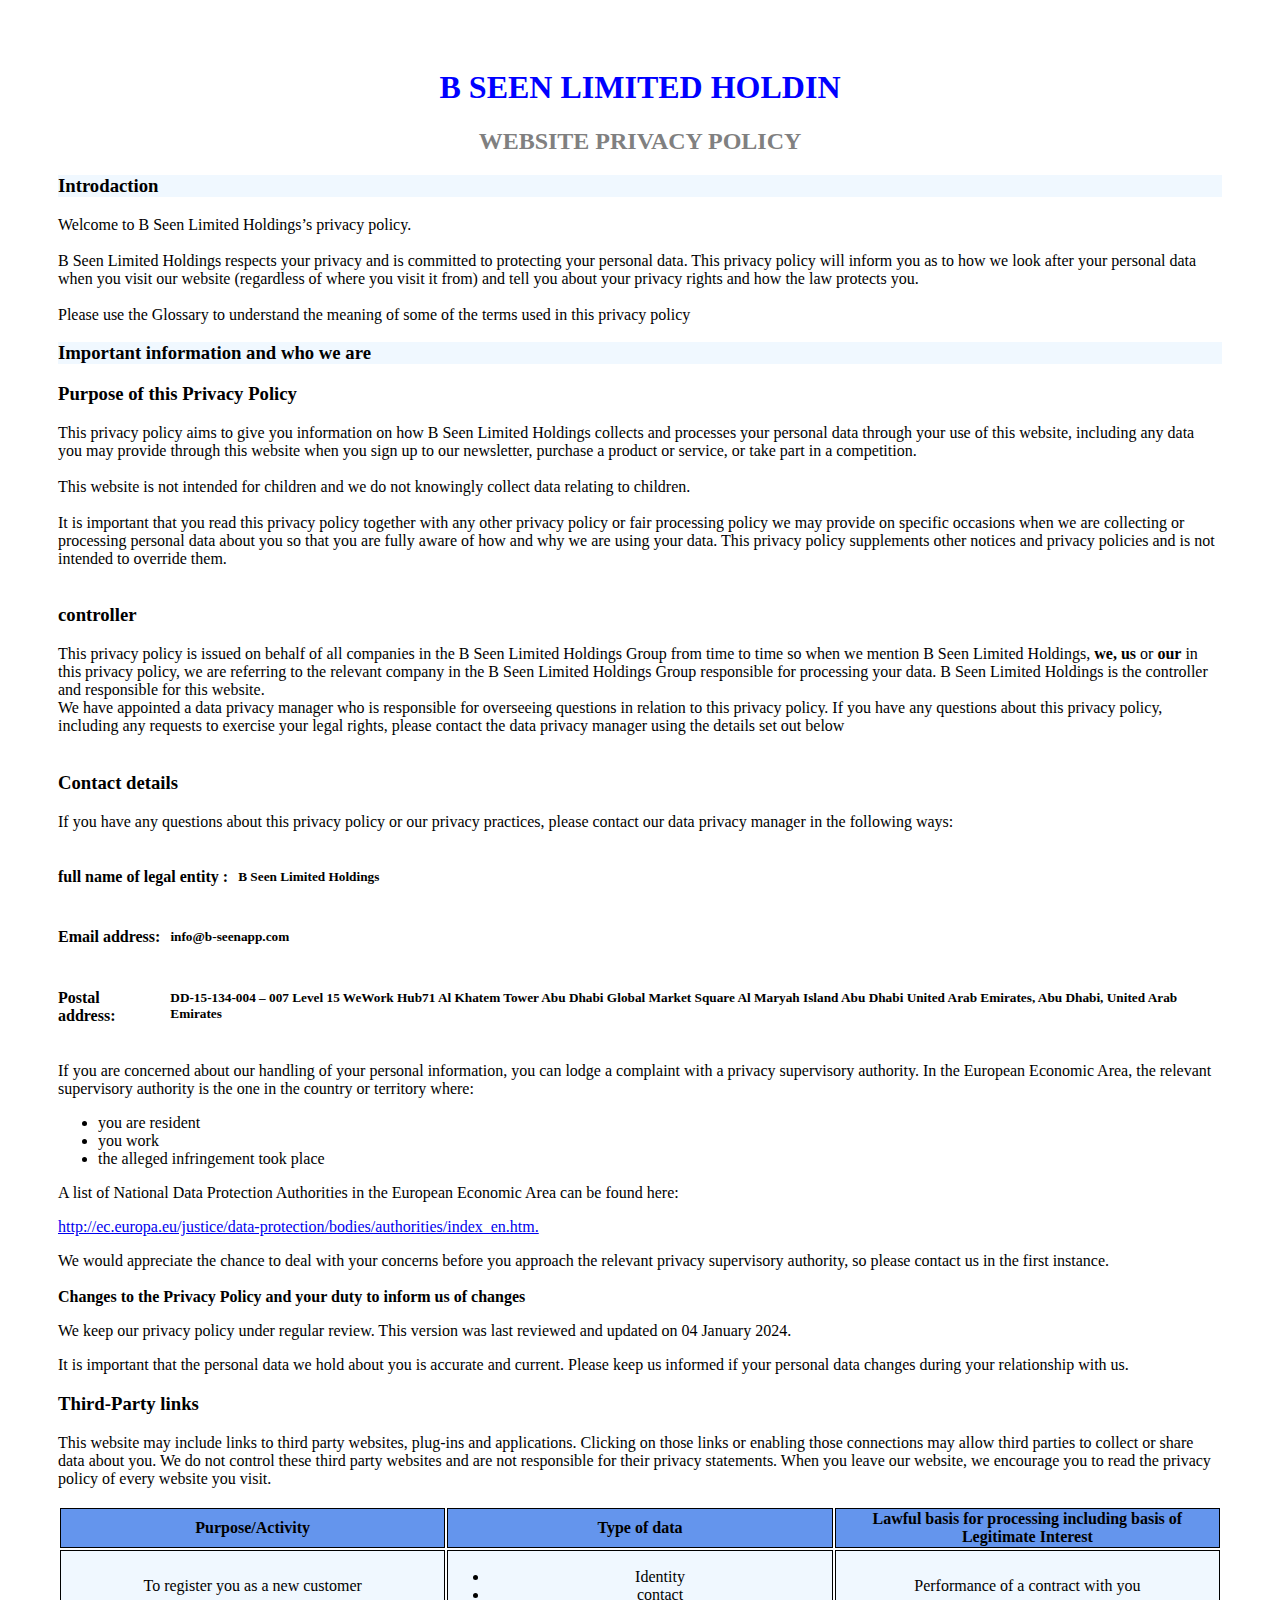
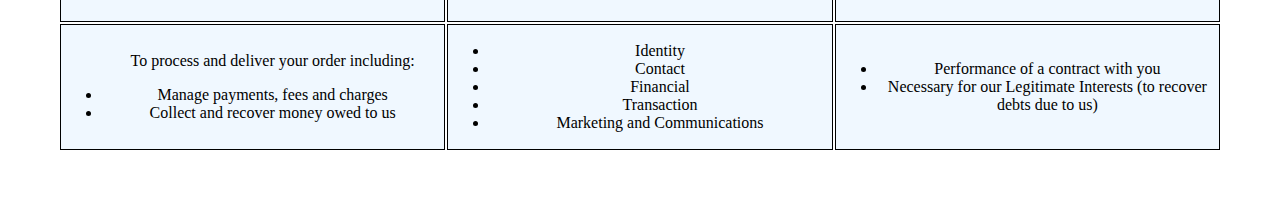
<file: index.html>
<!DOCTYPE html>
<html>
    <head>
        <meta name="viewport" content="width=device-width, initial-scale=1.0"> 
        <link rel="stylesheet" href="index.css"> 
    </head>
<body>
<div class=" container">
<h1 class="header1">B SEEN LIMITED HOLDIN </h1>
<h2 class="header2"> WEBSITE PRIVACY POLICY </h2>
<h3 class="header3"> Introdaction</h3>
<p class="paragraph"> Welcome to B Seen Limited Holdings’s privacy policy.<br><br>
    B Seen Limited Holdings respects your privacy and is committed to protecting your personal data.
    This privacy policy will inform you as to how we look after your personal data when you visit our
    website (regardless of where you visit it from) and tell you about your privacy rights and how the
    law protects you.<br><br> 
    Please use the Glossary to understand the meaning of some of the terms used in this privacy
    policy </p>
    <h3 class="header3">  Important information and who we are  </h3>
    <h3><strong> Purpose of this Privacy Policy </strong></h3>
        <p> This privacy policy aims to give you information on how B Seen Limited Holdings collects and
        processes your personal data through your use of this website, including any data you may provide
        through this website when you sign up to our newsletter, purchase a product or service, or take
        part in a competition.<br><br>
        This website is not intended for children and we do not knowingly collect data relating to children.<br><br> 
        It  is  important  that  you  read  this  privacy  policy  together  with  any  other  privacy  policy  or  fair
        processing   policy   we   may   provide   on   specific   occasions   when   we   are   collecting   or   processing
        personal data about you so that you are fully aware of how and why we are using your data. This
        privacy policy supplements other notices and privacy policies and is not intended to override them.<br> <br>
        <h3><strong> controller </strong></h3>  
        This privacy policy is issued on behalf of all companies in the B Seen Limited Holdings Group from
        time to time so when we mention B Seen Limited Holdings,<strong> we, us </strong> or <strong> our</strong> in this privacy policy, we
        are   referring   to   the   relevant   company   in   the   B   Seen   Limited   Holdings   Group   responsible   for
        processing your data. B Seen Limited Holdings is the controller and responsible for this website.<br>
        We have appointed a data privacy manager who is responsible for overseeing questions in relation
        to this privacy policy. If you have any questions about this privacy policy, including any requests to
        exercise your legal rights, please contact the data privacy manager using the details set out below <br><br>
       <h3><strong> Contact details </strong></h3>
        If you have any questions about this privacy policy or our privacy practices, please contact our
        data privacy manager in the following ways:
     </p> 
<div class=" gap">
    <h4><strong> full name of legal entity :</strong></h4>
   <h5> B Seen Limited Holdings </h5>
</div>

<div class=" gap"> 
<h4><strong> Email address: </strong></h4>
<h5> info@b-seenapp.com </h5>
</div>

<div class=" gap" >
    <h4><strong> Postal address: </strong></h4>
    <h5>DD-15-134-004 – 007 Level 15 WeWork Hub71 Al Khatem Tower Abu
        Dhabi Global Market Square Al Maryah Island Abu Dhabi United Arab
        Emirates, Abu Dhabi, United Arab Emirates </h5>
</div>

<p> If you are concerned about our handling of your personal information, you can lodge a complaint
with a privacy supervisory authority. In the European Economic Area, the relevant supervisory
authority is the one in the country or territory where:</p>
<ul> 
    <li> you are resident </li>
    <li> you work </li> 
    <li> the alleged infringement took place </li>
</ul>
<p>A list of National Data Protection Authorities in the European Economic Area can be found here:</p>
  <a href="http://ec.europa.eu/justice/data-protection/bodies/authorities/index_en.htm."> http://ec.europa.eu/justice/data-protection/bodies/authorities/index_en.htm. </a>
   <p> We would appreciate the chance to deal with your concerns before you approach the relevant
    privacy supervisory authority, so please contact us in the first instance.<br><br> 
   <strong>  Changes to the Privacy Policy and your duty to inform us of changes </strong></p>
   <p> We keep our privacy policy under regular review. This version was last reviewed and updated on
   04 January 2024.</p> 
   It is important that the personal data we hold about you is accurate and current. Please keep us
   informed if your personal data changes during your relationship with us.
  <h3> Third-Party links </h3>
   This website may include links to third party websites, plug-ins and applications. Clicking on those
   links or enabling those connections may allow third parties to collect or share data about you. We
   do not control these third party websites and are not responsible for their privacy statements.
   When you leave our website, we encourage you to read the privacy policy of every website you
   visit. <br><br> 

   <table class=" table">
    <tr> 
        <th style="background-color: cornflowerblue;"> Purpose/Activity </th>
        <th style="background-color: cornflowerblue;" > Type of data </th> 
        <th style="background-color: cornflowerblue;" > Lawful basis for processing including basis of Legitimate Interest </th>
    </tr>

    <tr>
        <td> To register you as a new customer </td>
        <td>
            <ul>
                <li> Identity </li>
                <li> contact </li>
            </ul>
        </td>

        <td> Performance of a contract with you </td>
    </tr> 
    <td> 
        <ul> <P> To process and deliver your order including:</P>
<li> Manage payments, fees and charges</li>
<li>Collect and recover money owed to us </li>
        </ul>
    </td>

    <td>
        <ul>
            <li>Identity </li>
            <li> Contact </li>
            <li> Financial</li>
            <li> Transaction </li>
            <li> Marketing and Communications </li>
        </ul>
    </td>
    <td>
    <ul>
        <li> Performance of a contract with you </li>
        <li> Necessary for our Legitimate Interests (to recover debts due to us) </li>
    </ul> 
    </td>
   </table>


</div>

</body>
</html>
</file>
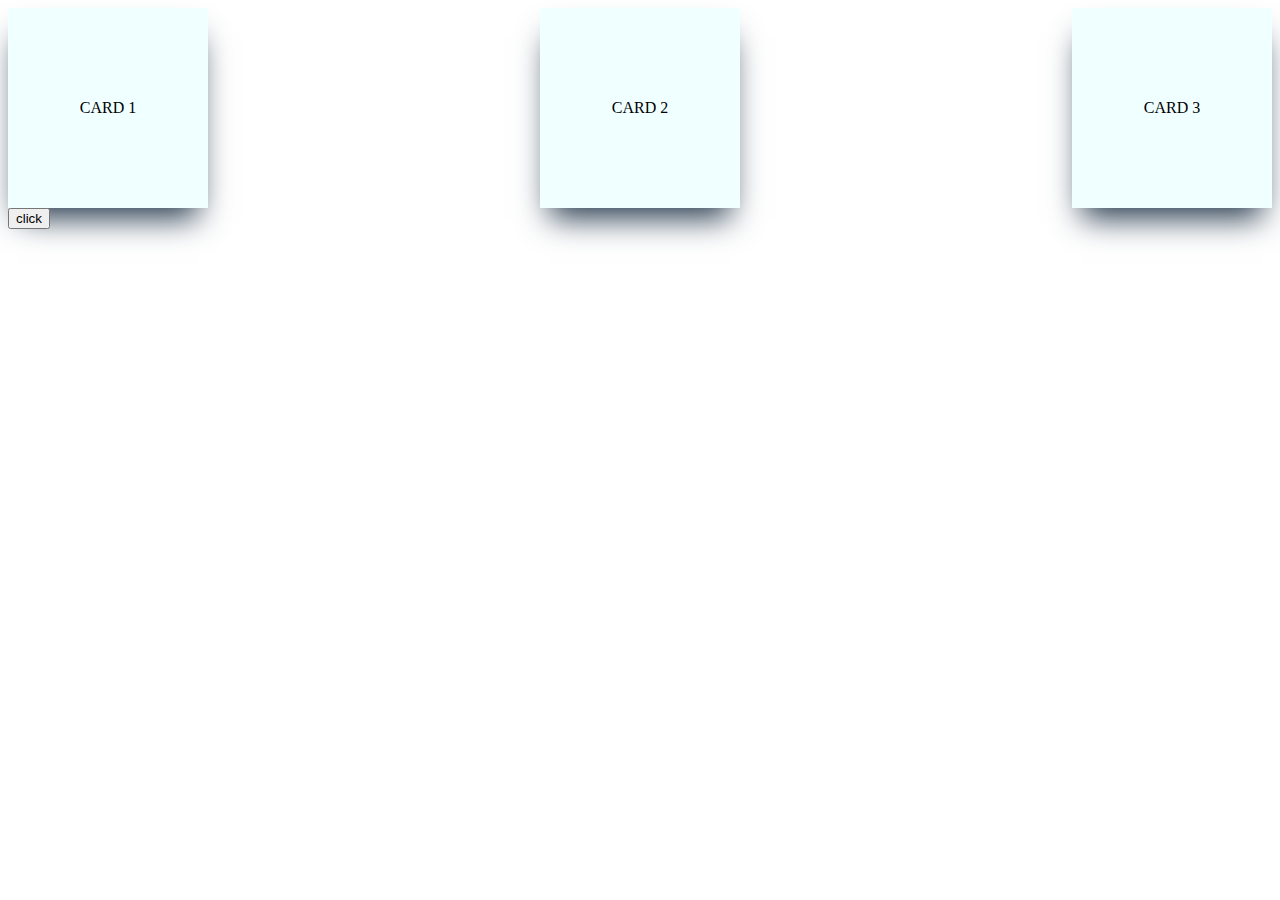
<file: index2.html>
<!DOCTYPE html>
<html>

<head>
    <meta name="viewport" content="width=device-width, initial-scale=1.0">
    <link rel="stylesheet" href="index.css">
    <script> 
    function myFunction() {
       console.log("extend in function");
    }
    </script>
</head>

<body>
    <div class=" main">
        <div class=" card"> CARD 1</div>
        <div class=" card"> CARD 2</div>
        <div class=" card"> CARD 3</div>
    </div>
<button onclick="myFunction()"> click </button>
</body>

</html>
</file>
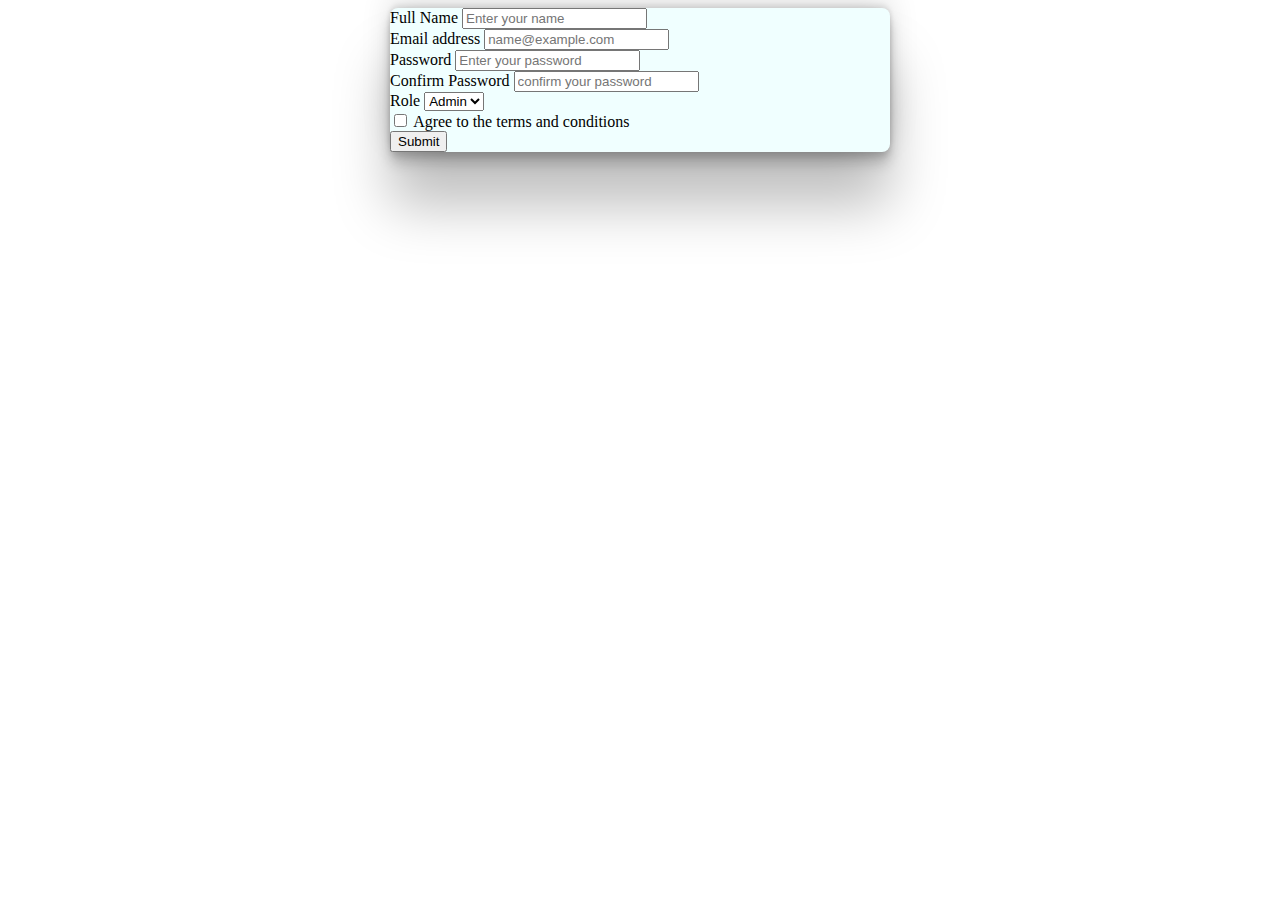
<file: index3.html>
<!DOCTYPE html>
<html>

<head>
    <meta name="viewport" content="width=device-width, initial-scale=1.0">
   <link href="https://cdn.jsdelivr.net/npm/bootstrap@5.0.2/dist/css/bootstrap.min.css" rel="stylesheet" integrity="sha384-EVSTQN3/azprG1Anm3QDgpJLIm9Nao0Yz1ztcQTwFspd3yD65VohhpuuCOmLASjC" crossorigin="anonymous">
   <script src="https://cdn.jsdelivr.net/npm/bootstrap@5.0.2/dist/js/bootstrap.bundle.min.js" integrity="sha384-MrcW6ZMFYlzcLA8Nl+NtUVF0sA7MsXsP1UyJoMp4YLEuNSfAP+JcXn/tWtIaxVXM" crossorigin="anonymous"></script>
</head>
<body>
    <div class="container pt-5 pb-5 "> 
        <div style="display: flex; justify-content: center; align-items: center; align-content: center;">
         <div style="width: 500px; border-radius: 8px; background-color: azure; box-shadow: rgba(0, 0, 0, 0.25) 0px 54px 55px, rgba(0, 0, 0, 0.12) 0px -12px 30px, rgba(0, 0, 0, 0.12) 0px 4px 6px, rgba(0, 0, 0, 0.17) 0px 12px 13px, rgba(0, 0, 0, 0.09) 0px -3px 5px; ">
        <form class="m-5"> 
            <div class="mb-3">
                <label for="exampleInputEmail1" class="form-label">Full Name </label>
                <input type="text" class="form-control" id="exampleInputName" placeholder="Enter your name">
              </div>

            <div class="mb-3">
              <label for="exampleInputEmail1" class="form-label">Email address</label>
              <input type="email" class="form-control" id="exampleInputEmail1" placeholder="name@example.com">
            </div>

            <div class="mb-3">
              <label for="exampleInputPassword1" class="form-label">Password</label>
              <input type="password" class="form-control" id="exampleInputPassword1" placeholder="Enter your password">
            </div>

            <div class="mb-3">
                <label for="exampleInputPassword1" class="form-label">Confirm Password</label>
                <input type="password" class="form-control" id="exampleInputPassword1" placeholder="confirm your password">
              </div> 

              <label for="exampleInputEmail1" class="form-label">Role </label>
              <select class="form-select" aria-label="Default select example">
                <option value="1">Admin </option>
                <option value="2"> User </option>
              </select>
            
            <div class="mb-3 form-check">
              <input type="checkbox" class="form-check-input" id="exampleCheck1">
              <label class="form-check-label" for="exampleCheck1">Agree to the terms and conditions </label>
            </div>

            <button type="submit" class="btn btn-primary">Submit</button>
          </form>
       
        </div>
      </div> 
    </div>



</body>

</html>
</file>
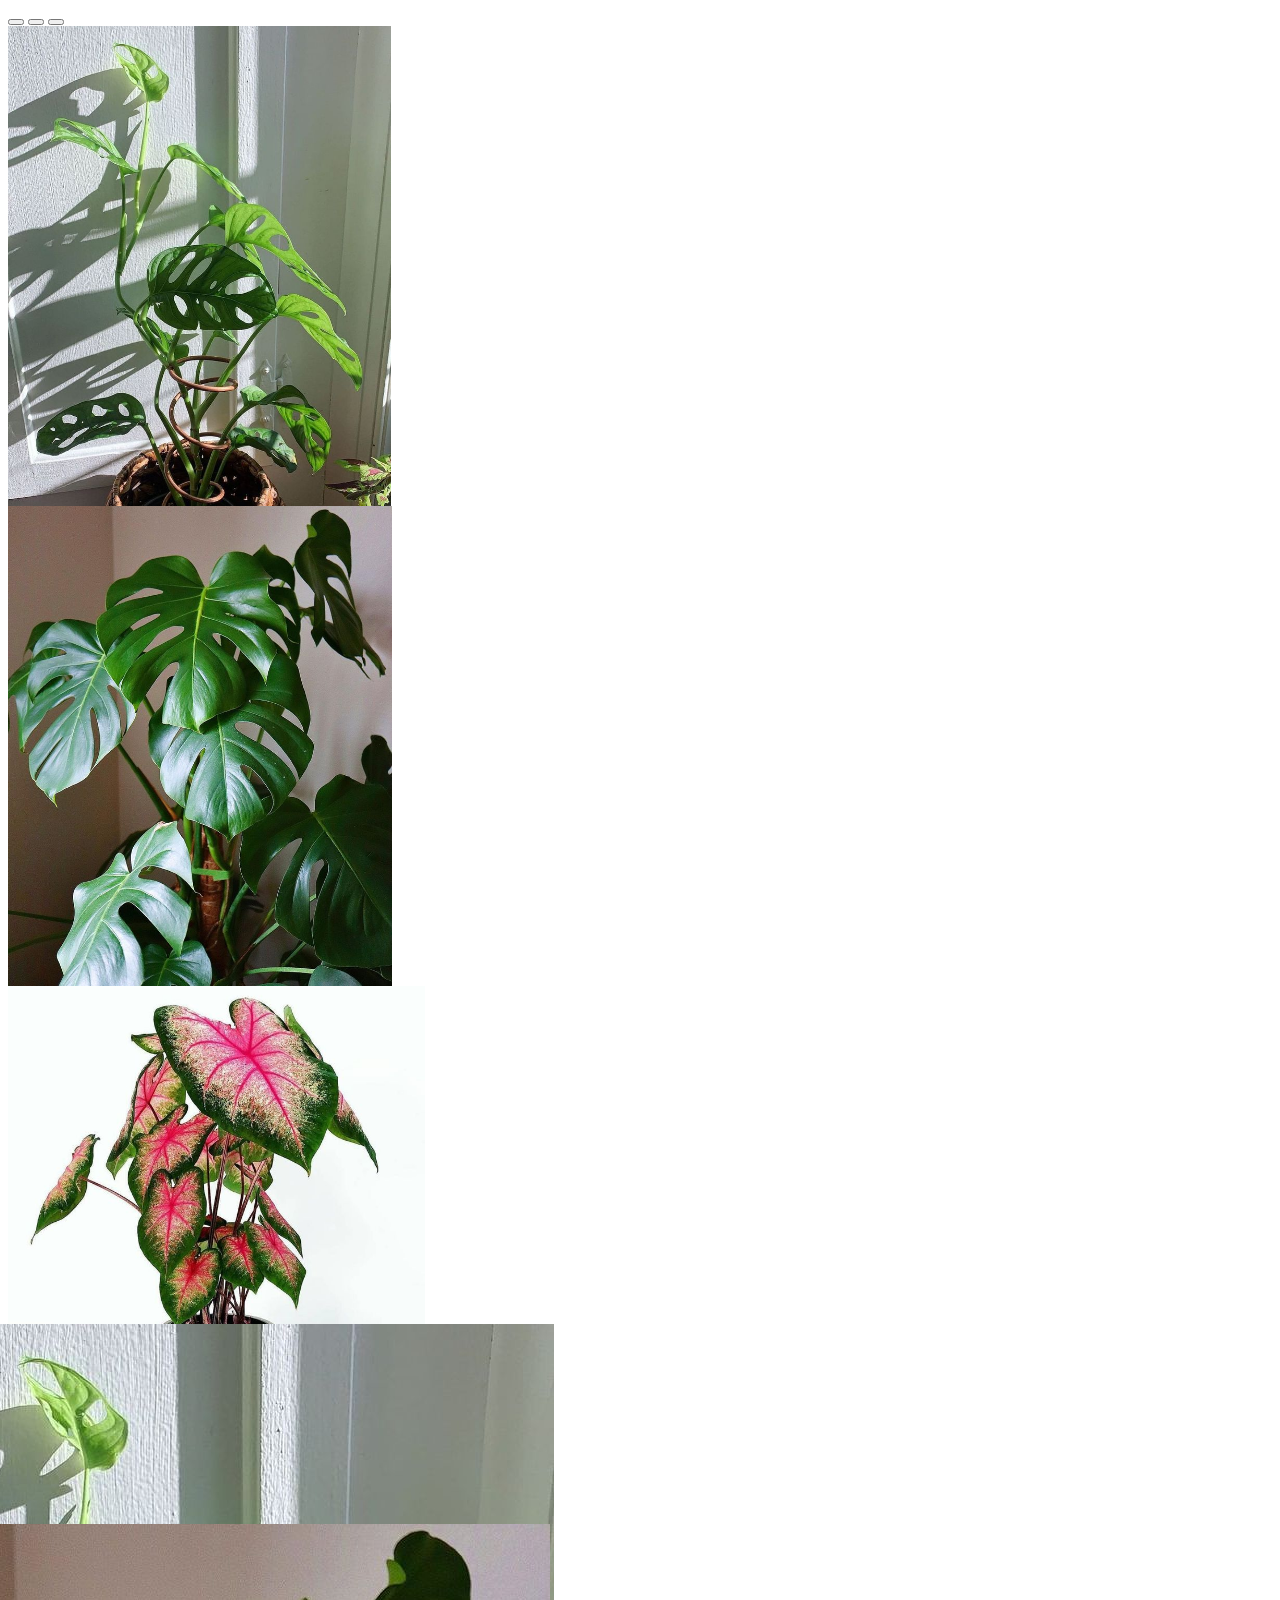
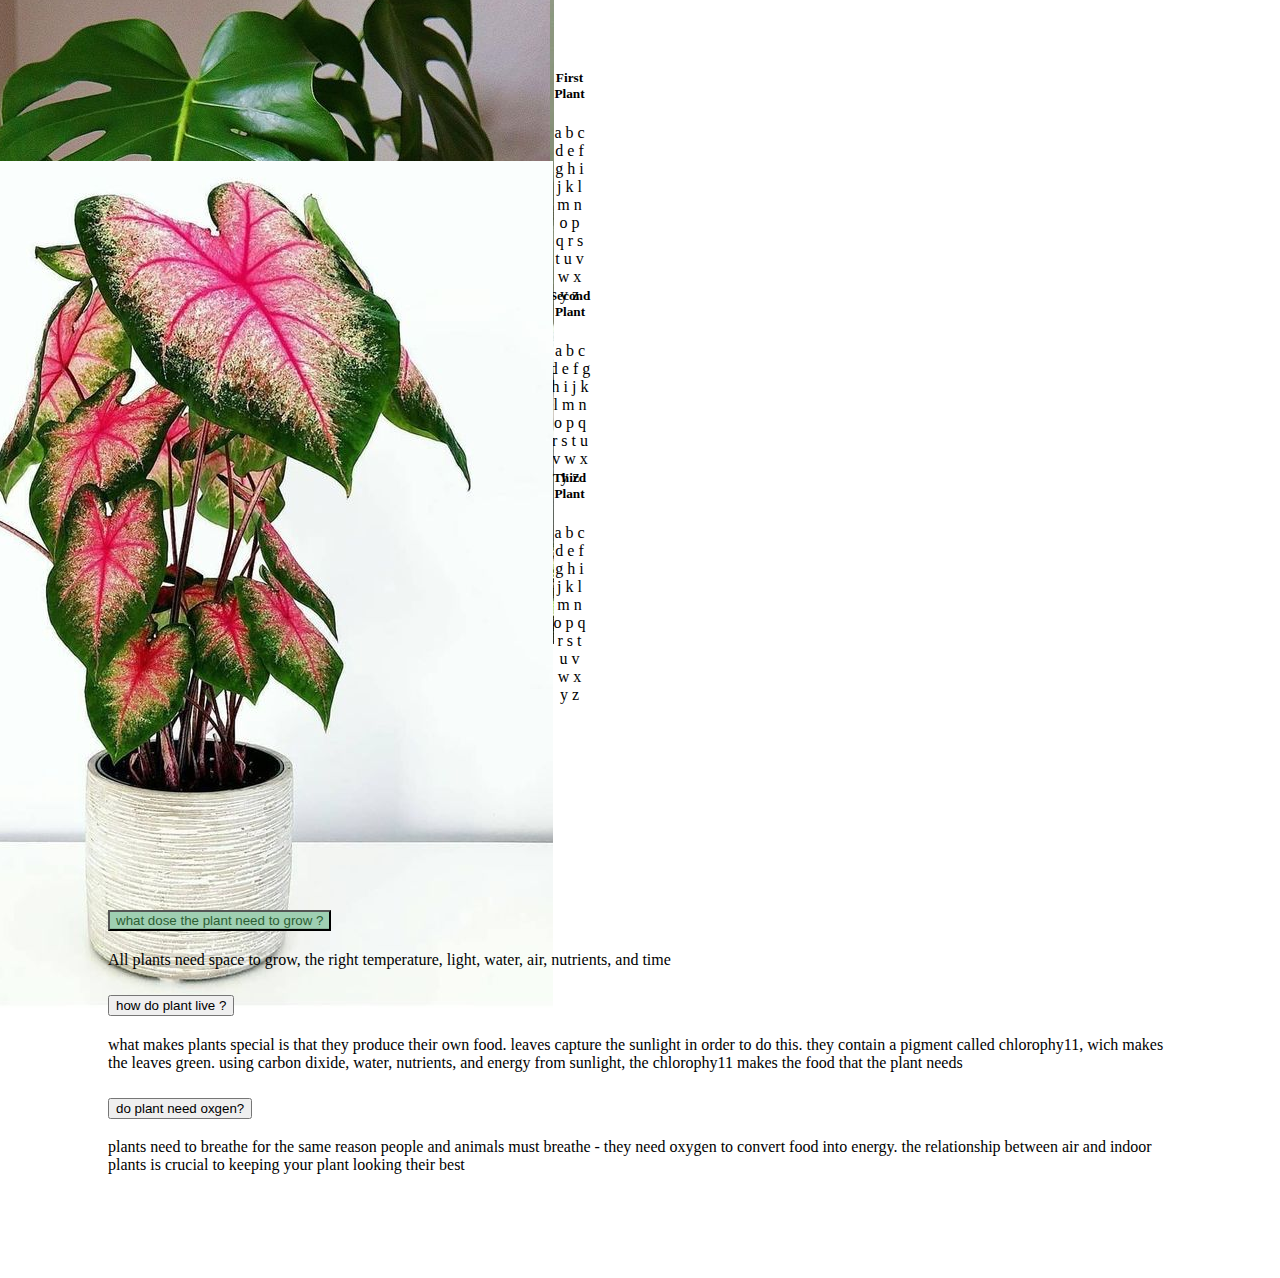
<file: index4.html>
<!DOCTYPE html>
<html>

<head>
    <meta name="viewport" content="width=device-width, initial-scale=1.0">
    <link rel="stylesheet" href="index.css">
    <link href="https://cdn.jsdelivr.net/npm/bootstrap@5.0.2/dist/css/bootstrap.min.css" rel="stylesheet"
        integrity="sha384-EVSTQN3/azprG1Anm3QDgpJLIm9Nao0Yz1ztcQTwFspd3yD65VohhpuuCOmLASjC" crossorigin="anonymous">
    <script src="https://cdn.jsdelivr.net/npm/bootstrap@5.0.2/dist/js/bootstrap.bundle.min.js"
        integrity="sha384-MrcW6ZMFYlzcLA8Nl+NtUVF0sA7MsXsP1UyJoMp4YLEuNSfAP+JcXn/tWtIaxVXM"
        crossorigin="anonymous"></script>
</head>

<body>
    <div id="carouselExampleIndicators" class="carousel slide" data-bs-ride="carousel">
        <div class="carousel-indicators">
            <button type="button" data-bs-target="#carouselExampleIndicators" data-bs-slide-to="0" class="active"
                aria-current="true"></button>
            <button type="button" data-bs-target="#carouselExampleIndicators" data-bs-slide-to="1"></button>
            <button type="button" data-bs-target="#carouselExampleIndicators" data-bs-slide-to="2"></button>
        </div>
        <div class="carousel-inner">
            <div class="carousel-item active c-item ">
                <img src="imgs/Plant 1.jpeg" class="d-block w-100 c-img " alt="plant1">
            </div>
            <div class="carousel-item c-item">
                <img src="imgs/Plant 2.jpeg" class="d-block w-100 c-img " alt="plant2">
            </div>
            <div class="carousel-item c-item">
                <img src="imgs/Plant 3.jpeg" class="d-block w-100 c-img " alt="plant3">
            </div>
        </div>
        <button class="carousel-control-prev" type="button" data-bs-target="#carouselExampleIndicators"
            data-bs-slide="prev">
            <span class="carousel-control-prev-icon" aria-hidden="true"></span>
            <span class="visually-hidden"></span>
        </button>
        <button class="carousel-control-next" type="button" data-bs-target="#carouselExampleIndicators"
            data-bs-slide="next">
            <span class="carousel-control-next-icon" aria-hidden="true"></span>
            <span class="visually-hidden"></span>
        </button>
    </div>

    <div class="container" style="padding-top: 200px;">
        <div class="row">
            <!-- card 1 -->
            <div class="col-lg-4 col-md-6 col-sm-12">
                <div class="card" style="width: 18rem;">
                    <img src="imgs/Plant 1.jpeg" class="card-img-top" alt="...">
                    <div class="card-body">
                        <h5 class="card-title">First Plant</h5>
                        <p class="card-text"> a b c d e f g h i j k l m n o p q r s t u v w x y z</p>
                    </div>
                </div>
            </div>
             <!-- card 2 -->
            <div class="col-lg-4 col-md-6 col-sm-12">
                <div class="card" style="width: 18rem;">
                    <img src="imgs/Plant 2.jpeg" class="card-img-top" alt="...">
                    <div class="card-body">
                        <h5 class="card-title">Second Plant</h5>
                        <p class="card-text"> a b c d e f g h i j k l m n o p q r s t u v w x y z</p>
                    </div>
                </div>
            </div>
            <!-- card 3 -->
            <div class="col-lg-4 col-md-6 col-sm-12">
                <div class="card" style="width: 18rem;">
                    <img src="imgs/Plant 3.jpeg" class="card-img-top" alt="...">
                    <div class="card-body">
                        <h5 class="card-title">Third Plant</h5>
                        <p class="card-text"> a b c d e f g h i j k l m n o p q r s t u v w x y z</p>
                    </div>
                </div>
            </div>
        </div>
        <div class="container" style="padding-top: 200px;">
            <div class="accordion" id="accordionExample">
                <div class="accordion-item">
                    <h2 class="accordion-header" id="headingOne">
                        <button class="accordion-button" type="button" data-bs-toggle="collapse"
                            data-bs-target="#collapseOne" aria-expanded="true" aria-controls="collapseOne">
                            what dose the plant need to grow ?
                        </button>
                    </h2>
                    <div id="collapseOne" class="accordion-collapse collapse show" aria-labelledby="headingOne"
                        data-bs-parent="#accordionExample">
                        <div class="accordion-body">
                            <p> All plants need space to grow, the right temperature, light, water, air, nutrients, and
                                time </p>
                        </div>
                    </div>
                </div>
                <div class="accordion-item">
                    <h2 class="accordion-header" id="headingTwo">
                        <button class="accordion-button collapsed" type="button" data-bs-toggle="collapse"
                            data-bs-target="#collapseTwo" aria-expanded="false" aria-controls="collapse Two">
                            how do plant live ?
                        </button>
                    </h2>
                    <div id="collapseTwo" class="accordion-collapse collapse" aria-labelledby="headingTwo"
                        data-bs-parent="#accordionExample">
                        <div class="accordion-body">
                            <p> what makes plants special is that they produce their own food. leaves capture the
                                sunlight in order to do this. they contain a pigment called chlorophy11, wich makes the
                                leaves green. using carbon dixide, water, nutrients, and energy from sunlight, the
                                chlorophy11 makes the food that the plant needs </p>
                        </div>
                    </div>
                </div>
                <div class="accordion-item">
                    <h2 class="accordion-header" id="headingThree">
                        <button class="accordion-button collapsed" type="button" data-bs-toggle="collapse"
                            data-bs-target="#collapseThree" aria-expanded="false" aria-controls="collapseThree">
                            do plant need oxgen?
                        </button>
                    </h2>
                    <div id="collapseThree" class="accordion-collapse collapse" aria-labelledby="headingThree"
                        data-bs-parent="#accordionExample">
                        <div class="accordion-body">
                            <P> plants need to breathe for the same reason people and animals must breathe - they need
                                oxygen to convert food into energy. the relationship between air and indoor plants is
                                crucial to keeping your plant looking their best </P>
                        </div>
                    </div>
                </div>
            </div>
        </div>

    </div>
</body>

</html>
</file>
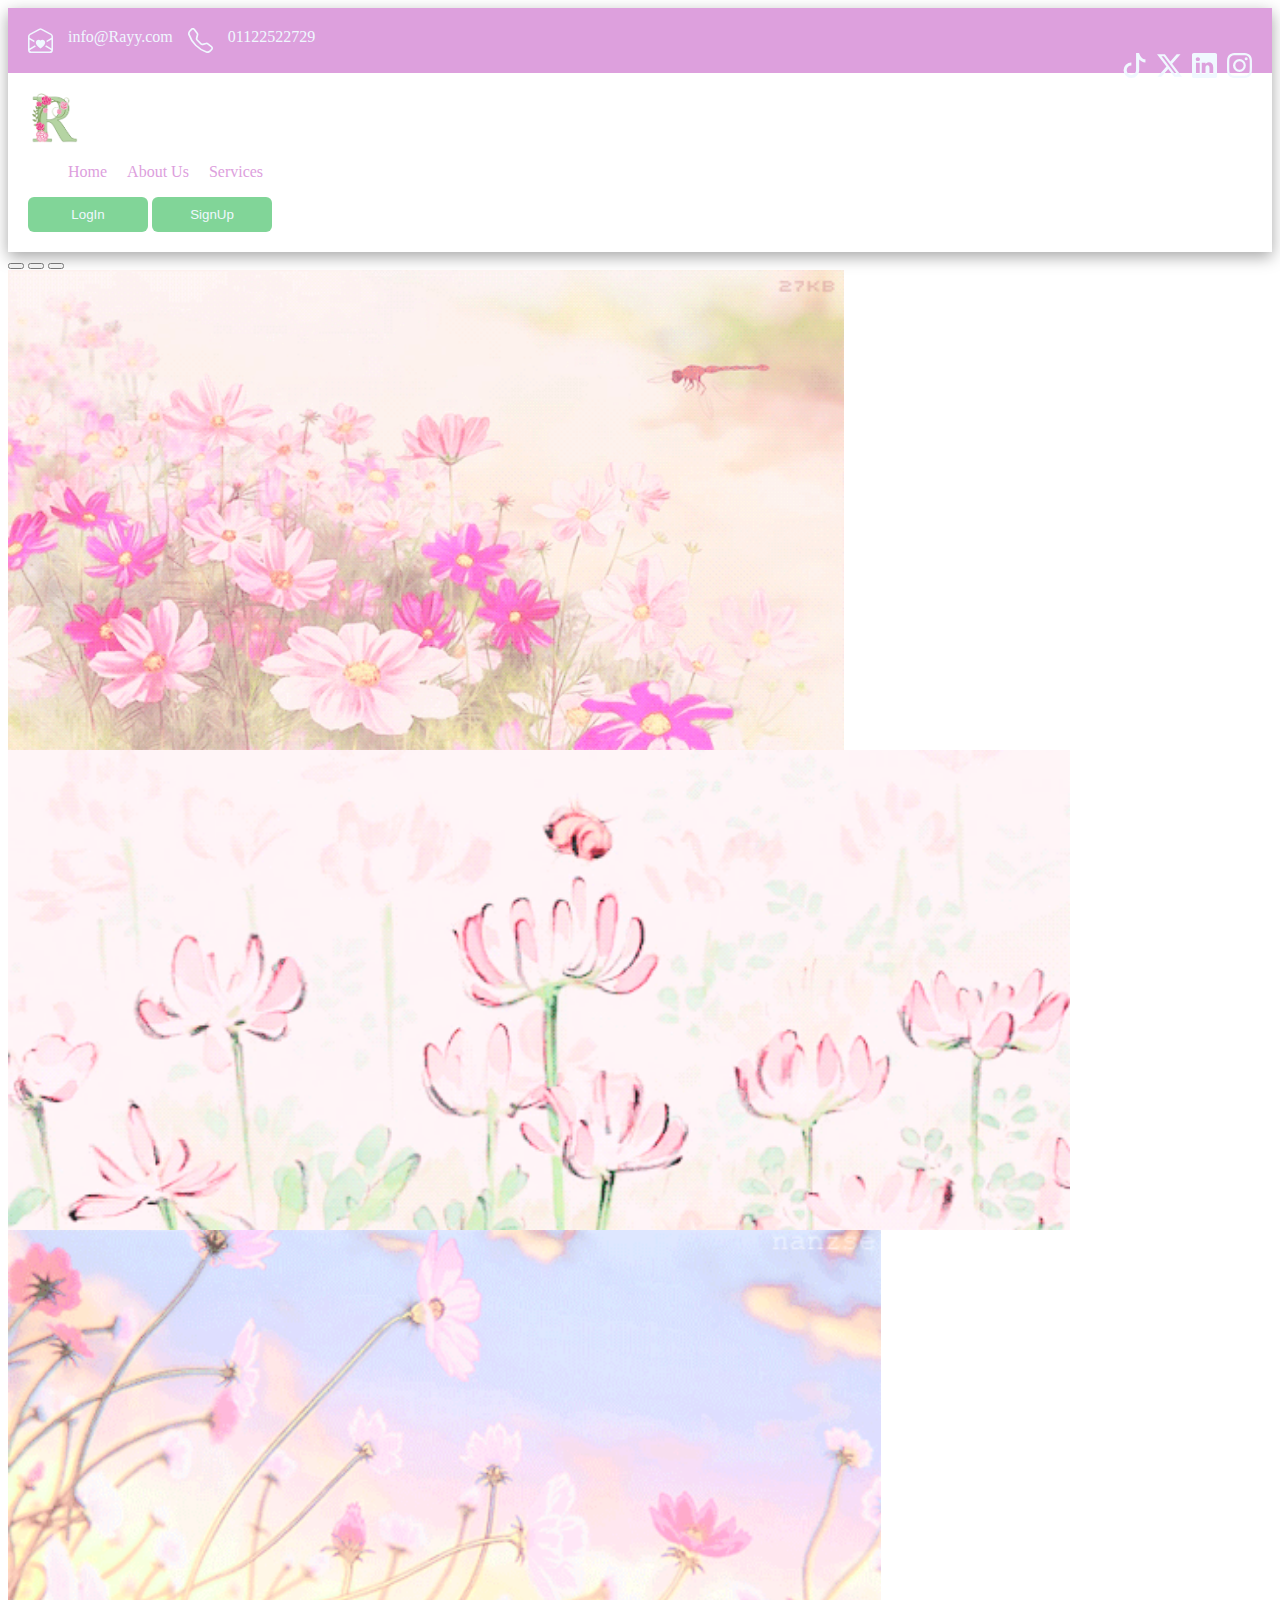
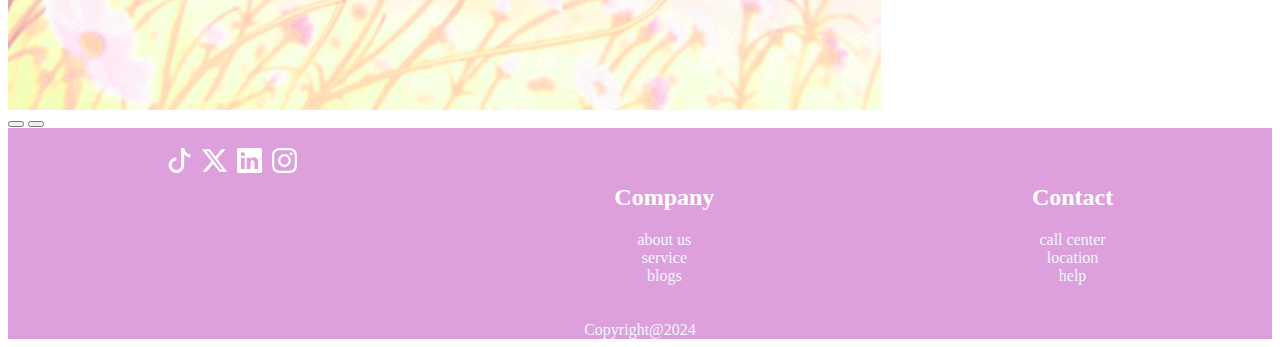
<file: index5.html>
<!DOCTYPE html>
<html>

<head>
    <meta name="viewport" content="width=device-width, initial-scale=1.0">
    <link rel="stylesheet" href="index2.css">
    <link href="https://cdn.jsdelivr.net/npm/bootstrap@5.0.2/dist/css/bootstrap.min.css" rel="stylesheet"
        integrity="sha384-EVSTQN3/azprG1Anm3QDgpJLIm9Nao0Yz1ztcQTwFspd3yD65VohhpuuCOmLASjC" crossorigin="anonymous">
    <script src="https://cdn.jsdelivr.net/npm/bootstrap@5.0.2/dist/js/bootstrap.bundle.min.js"
        integrity="sha384-MrcW6ZMFYlzcLA8Nl+NtUVF0sA7MsXsP1UyJoMp4YLEuNSfAP+JcXn/tWtIaxVXM"
        crossorigin="anonymous"></script>
</head>

<body>
    <div style="box-shadow: rgba(0, 0, 0, 0.35) 0px 5px 15px;">
        <div class="top-header">
            <div class="container">
                <div class="row">
                    <div class="col-md-6 col-sm-8">
                        <div class="icons">
                            <svg xmlns="http://www.w3.org/2000/svg" width="25" height="25" fill="currentColor"
                                class="bi bi-envelope-open-heart" viewBox="0 0 16 16">
                                <path fill-rule="evenodd"
                                    d="M8.47 1.318a1 1 0 0 0-.94 0l-6 3.2A1 1 0 0 0 1 5.4v.817l3.235 1.94a2.8 2.8 0 0 0-.233 1.027L1 7.384v5.733l3.479-2.087q.224.414.558.83l-4.002 2.402A1 1 0 0 0 2 15h12a1 1 0 0 0 .965-.738l-4.002-2.401q.334-.418.558-.831L15 13.117V7.383l-3.002 1.801a2.8 2.8 0 0 0-.233-1.026L15 6.217V5.4a1 1 0 0 0-.53-.882zM7.06.435a2 2 0 0 1 1.882 0l6 3.2A2 2 0 0 1 16 5.4V14a2 2 0 0 1-2 2H2a2 2 0 0 1-2-2V5.4a2 2 0 0 1 1.059-1.765zM8 7.993c1.664-1.711 5.825 1.283 0 5.132-5.825-3.85-1.664-6.843 0-5.132" />
                            </svg> info@Rayy.com

                            <svg xmlns="http://www.w3.org/2000/svg" width="25" height="25" fill="currentColor"
                                class="bi bi-telephone" viewBox="0 0 16 16">
                                <path
                                    d="M3.654 1.328a.678.678 0 0 0-1.015-.063L1.605 2.3c-.483.484-.661 1.169-.45 1.77a17.6 17.6 0 0 0 4.168 6.608 17.6 17.6 0 0 0 6.608 4.168c.601.211 1.286.033 1.77-.45l1.034-1.034a.678.678 0 0 0-.063-1.015l-2.307-1.794a.68.68 0 0 0-.58-.122l-2.19.547a1.75 1.75 0 0 1-1.657-.459L5.482 8.062a1.75 1.75 0 0 1-.46-1.657l.548-2.19a.68.68 0 0 0-.122-.58zM1.884.511a1.745 1.745 0 0 1 2.612.163L6.29 2.98c.329.423.445.974.315 1.494l-.547 2.19a.68.68 0 0 0 .178.643l2.457 2.457a.68.68 0 0 0 .644.178l2.189-.547a1.75 1.75 0 0 1 1.494.315l2.306 1.794c.829.645.905 1.87.163 2.611l-1.034 1.034c-.74.74-1.846 1.065-2.877.702a18.6 18.6 0 0 1-7.01-4.42 18.6 18.6 0 0 1-4.42-7.009c-.362-1.03-.037-2.137.703-2.877z" />
                            </svg> 01122522729
                        </div>
                    </div>
                    <div class="col-md-6 col-sm-4">
                        <div class="socialfooter">
                            <svg xmlns="http://www.w3.org/2000/svg" width="25" height="25" fill="currentColor"
                                class="bi bi-tiktok" viewBox="0 0 16 16">
                                <path
                                    d="M9 0h1.98c.144.715.54 1.617 1.235 2.512C12.895 3.389 13.797 4 15 4v2c-1.753 0-3.07-.814-4-1.829V11a5 5 0 1 1-5-5v2a3 3 0 1 0 3 3z" />
                            </svg>

                            <svg xmlns="http://www.w3.org/2000/svg" width="25" height="25" fill="currentColor"
                                class="bi bi-twitter-x" viewBox="0 0 16 16">
                                <path
                                    d="M12.6.75h2.454l-5.36 6.142L16 15.25h-4.937l-3.867-5.07-4.425 5.07H.316l5.733-6.57L0 .75h5.063l3.495 4.633L12.601.75Zm-.86 13.028h1.36L4.323 2.145H2.865z" />
                            </svg>

                            <svg xmlns="http://www.w3.org/2000/svg" width="25" height="25" fill="currentColor"
                                class="bi bi-linkedin" viewBox="0 0 16 16">
                                <path
                                    d="M0 1.146C0 .513.526 0 1.175 0h13.65C15.474 0 16 .513 16 1.146v13.708c0 .633-.526 1.146-1.175 1.146H1.175C.526 16 0 15.487 0 14.854zm4.943 12.248V6.169H2.542v7.225zm-1.2-8.212c.837 0 1.358-.554 1.358-1.248-.015-.709-.52-1.248-1.342-1.248S2.4 3.226 2.4 3.934c0 .694.521 1.248 1.327 1.248zm4.908 8.212V9.359c0-.216.016-.432.08-.586.173-.431.568-.878 1.232-.878.869 0 1.216.662 1.216 1.634v3.865h2.401V9.25c0-2.22-1.184-3.252-2.764-3.252-1.274 0-1.845.7-2.165 1.193v.025h-.016l.016-.025V6.169h-2.4c.03.678 0 7.225 0 7.225z" />
                            </svg>
                            <svg xmlns="http://www.w3.org/2000/svg" width="25" height="25" fill="currentColor"
                                class="bi bi-instagram" viewBox="0 0 16 16">
                                <path
                                    d="M8 0C5.829 0 5.556.01 4.703.048 3.85.088 3.269.222 2.76.42a3.9 3.9 0 0 0-1.417.923A3.9 3.9 0 0 0 .42 2.76C.222 3.268.087 3.85.048 4.7.01 5.555 0 5.827 0 8.001c0 2.172.01 2.444.048 3.297.04.852.174 1.433.372 1.942.205.526.478.972.923 1.417.444.445.89.719 1.416.923.51.198 1.09.333 1.942.372C5.555 15.99 5.827 16 8 16s2.444-.01 3.298-.048c.851-.04 1.434-.174 1.943-.372a3.9 3.9 0 0 0 1.416-.923c.445-.445.718-.891.923-1.417.197-.509.332-1.09.372-1.942C15.99 10.445 16 10.173 16 8s-.01-2.445-.048-3.299c-.04-.851-.175-1.433-.372-1.941a3.9 3.9 0 0 0-.923-1.417A3.9 3.9 0 0 0 13.24.42c-.51-.198-1.092-.333-1.943-.372C10.443.01 10.172 0 7.998 0zm-.717 1.442h.718c2.136 0 2.389.007 3.232.046.78.035 1.204.166 1.486.275.373.145.64.319.92.599s.453.546.598.92c.11.281.24.705.275 1.485.039.843.047 1.096.047 3.231s-.008 2.389-.047 3.232c-.035.78-.166 1.203-.275 1.485a2.5 2.5 0 0 1-.599.919c-.28.28-.546.453-.92.598-.28.11-.704.24-1.485.276-.843.038-1.096.047-3.232.047s-2.39-.009-3.233-.047c-.78-.036-1.203-.166-1.485-.276a2.5 2.5 0 0 1-.92-.598 2.5 2.5 0 0 1-.6-.92c-.109-.281-.24-.705-.275-1.485-.038-.843-.046-1.096-.046-3.233s.008-2.388.046-3.231c.036-.78.166-1.204.276-1.486.145-.373.319-.64.599-.92s.546-.453.92-.598c.282-.11.705-.24 1.485-.276.738-.034 1.024-.044 2.515-.045zm4.988 1.328a.96.96 0 1 0 0 1.92.96.96 0 0 0 0-1.92m-4.27 1.122a4.109 4.109 0 1 0 0 8.217 4.109 4.109 0 0 0 0-8.217m0 1.441a2.667 2.667 0 1 1 0 5.334 2.667 2.667 0 0 1 0-5.334" />
                            </svg>
                        </div>
                    </div>
                </div>
            </div>
        </div>
        <div class="container">
            <div class="row new-row">
                <div class="col-md-4 col-sm-4">
                    <img src="imgs/logo.png" class="logo">
                </div>
                <div class="col-md-5 col-sm-4">
                    <ul class="list">
                        <li class="active">
                            <a href="#Home">
                                Home
                            </a>
                        </li>
                        <li>
                            <a class="page-scroll" href="#About Us">About Us</a>
                        </li>
                        <li>
                            <a class="page-scroll" href="#Servicse">Services</a>
                        </li>
                    </ul>
                </div>
                <div class="col-md-3 col-sm-4">
                    <button class="buttons"> LogIn</button>
                    <button class="buttons">SignUp</button>
                </div>
            </div>
        </div>
    </div>

    <div id="carouselExampleIndicators" class="carousel slide" data-bs-ride="carousel">
        <div class="carousel-indicators">
            <button type="button" data-bs-target="#carouselExampleIndicators" data-bs-slide-to="0" class="active"
                aria-current="true"></button>
            <button type="button" data-bs-target="#carouselExampleIndicators" data-bs-slide-to="1"></button>
            <button type="button" data-bs-target="#carouselExampleIndicators" data-bs-slide-to="2"></button>
        </div>
        <div class="carousel-inner">
            <div class="carousel-item active c-item ">
                <img src="imgs/flowers1.gif" class="d-block w-100 c-img " alt="plant1">
            </div>
            <div class="carousel-item c-item">
                <img src="imgs/floweres2.gif" class="d-block w-100 c-img " alt="plant2">
            </div>
            <div class="carousel-item c-item">
                <img src="imgs/flowers3.gif" class="d-block w-100 c-img " alt="plant3">
            </div>
        </div>
        <button class="carousel-control-prev" type="button" data-bs-target="#carouselExampleIndicators"
            data-bs-slide="prev">
            <span class="carousel-control-prev-icon" aria-hidden="true"></span>
            <span class="visually-hidden"></span>
        </button>
        <button class="carousel-control-next" type="button" data-bs-target="#carouselExampleIndicators"
            data-bs-slide="next">
            <span class="carousel-control-next-icon" aria-hidden="true"></span>
            <span class="visually-hidden"></span>
        </button>
    </div>

    <!-- Footer -->
    <div class="pt-5">
        <div class="footer">
            <div class="container pb-5">
                <div style="display: flex; justify-content: space-around;">
                    <div class="social">
                        <svg xmlns="http://www.w3.org/2000/svg" width="25" height="25" fill="currentColor" class="bi bi-tiktok"
                            viewBox="0 0 16 16">
                            <path
                                d="M9 0h1.98c.144.715.54 1.617 1.235 2.512C12.895 3.389 13.797 4 15 4v2c-1.753 0-3.07-.814-4-1.829V11a5 5 0 1 1-5-5v2a3 3 0 1 0 3 3z" />
                        </svg>
        
                        <svg xmlns="http://www.w3.org/2000/svg" width="25" height="25" fill="currentColor"
                            class="bi bi-twitter-x" viewBox="0 0 16 16">
                            <path
                                d="M12.6.75h2.454l-5.36 6.142L16 15.25h-4.937l-3.867-5.07-4.425 5.07H.316l5.733-6.57L0 .75h5.063l3.495 4.633L12.601.75Zm-.86 13.028h1.36L4.323 2.145H2.865z" />
                        </svg>
        
                        <svg xmlns="http://www.w3.org/2000/svg" width="25" height="25" fill="currentColor"
                            class="bi bi-linkedin" viewBox="0 0 16 16">
                            <path
                                d="M0 1.146C0 .513.526 0 1.175 0h13.65C15.474 0 16 .513 16 1.146v13.708c0 .633-.526 1.146-1.175 1.146H1.175C.526 16 0 15.487 0 14.854zm4.943 12.248V6.169H2.542v7.225zm-1.2-8.212c.837 0 1.358-.554 1.358-1.248-.015-.709-.52-1.248-1.342-1.248S2.4 3.226 2.4 3.934c0 .694.521 1.248 1.327 1.248zm4.908 8.212V9.359c0-.216.016-.432.08-.586.173-.431.568-.878 1.232-.878.869 0 1.216.662 1.216 1.634v3.865h2.401V9.25c0-2.22-1.184-3.252-2.764-3.252-1.274 0-1.845.7-2.165 1.193v.025h-.016l.016-.025V6.169h-2.4c.03.678 0 7.225 0 7.225z" />
                        </svg>
                        <svg xmlns="http://www.w3.org/2000/svg" width="25" height="25" fill="currentColor"
                            class="bi bi-instagram" viewBox="0 0 16 16">
                            <path
                                d="M8 0C5.829 0 5.556.01 4.703.048 3.85.088 3.269.222 2.76.42a3.9 3.9 0 0 0-1.417.923A3.9 3.9 0 0 0 .42 2.76C.222 3.268.087 3.85.048 4.7.01 5.555 0 5.827 0 8.001c0 2.172.01 2.444.048 3.297.04.852.174 1.433.372 1.942.205.526.478.972.923 1.417.444.445.89.719 1.416.923.51.198 1.09.333 1.942.372C5.555 15.99 5.827 16 8 16s2.444-.01 3.298-.048c.851-.04 1.434-.174 1.943-.372a3.9 3.9 0 0 0 1.416-.923c.445-.445.718-.891.923-1.417.197-.509.332-1.09.372-1.942C15.99 10.445 16 10.173 16 8s-.01-2.445-.048-3.299c-.04-.851-.175-1.433-.372-1.941a3.9 3.9 0 0 0-.923-1.417A3.9 3.9 0 0 0 13.24.42c-.51-.198-1.092-.333-1.943-.372C10.443.01 10.172 0 7.998 0zm-.717 1.442h.718c2.136 0 2.389.007 3.232.046.78.035 1.204.166 1.486.275.373.145.64.319.92.599s.453.546.598.92c.11.281.24.705.275 1.485.039.843.047 1.096.047 3.231s-.008 2.389-.047 3.232c-.035.78-.166 1.203-.275 1.485a2.5 2.5 0 0 1-.599.919c-.28.28-.546.453-.92.598-.28.11-.704.24-1.485.276-.843.038-1.096.047-3.232.047s-2.39-.009-3.233-.047c-.78-.036-1.203-.166-1.485-.276a2.5 2.5 0 0 1-.92-.598 2.5 2.5 0 0 1-.6-.92c-.109-.281-.24-.705-.275-1.485-.038-.843-.046-1.096-.046-3.233s.008-2.388.046-3.231c.036-.78.166-1.204.276-1.486.145-.373.319-.64.599-.92s.546-.453.92-.598c.282-.11.705-.24 1.485-.276.738-.034 1.024-.044 2.515-.045zm4.988 1.328a.96.96 0 1 0 0 1.92.96.96 0 0 0 0-1.92m-4.27 1.122a4.109 4.109 0 1 0 0 8.217 4.109 4.109 0 0 0 0-8.217m0 1.441a2.667 2.667 0 1 1 0 5.334 2.667 2.667 0 0 1 0-5.334" />
                        </svg>
                    </div>
                    <ul class="list2">
                        <h2> company </h2>
                        <li> about us </li>
                        <li> service</li>
                        <li> blogs </li>
                    </ul>
                    <ul class="list2">
                        <h2> contact </h2>
                        <li> call center </li>
                        <li> location </li>
                        <li> help </li>
                    </ul>   
                </div>
                <!-- <div class="row new-row">
                    <div class="col-lg-5 col-md-4 col-sm-4">
                        <div class="social">
                            <svg xmlns="http://www.w3.org/2000/svg" width="25" height="25" fill="currentColor" class="bi bi-tiktok"
                                viewBox="0 0 16 16">
                                <path
                                    d="M9 0h1.98c.144.715.54 1.617 1.235 2.512C12.895 3.389 13.797 4 15 4v2c-1.753 0-3.07-.814-4-1.829V11a5 5 0 1 1-5-5v2a3 3 0 1 0 3 3z" />
                            </svg>
            
                            <svg xmlns="http://www.w3.org/2000/svg" width="25" height="25" fill="currentColor"
                                class="bi bi-twitter-x" viewBox="0 0 16 16">
                                <path
                                    d="M12.6.75h2.454l-5.36 6.142L16 15.25h-4.937l-3.867-5.07-4.425 5.07H.316l5.733-6.57L0 .75h5.063l3.495 4.633L12.601.75Zm-.86 13.028h1.36L4.323 2.145H2.865z" />
                            </svg>
            
                            <svg xmlns="http://www.w3.org/2000/svg" width="25" height="25" fill="currentColor"
                                class="bi bi-linkedin" viewBox="0 0 16 16">
                                <path
                                    d="M0 1.146C0 .513.526 0 1.175 0h13.65C15.474 0 16 .513 16 1.146v13.708c0 .633-.526 1.146-1.175 1.146H1.175C.526 16 0 15.487 0 14.854zm4.943 12.248V6.169H2.542v7.225zm-1.2-8.212c.837 0 1.358-.554 1.358-1.248-.015-.709-.52-1.248-1.342-1.248S2.4 3.226 2.4 3.934c0 .694.521 1.248 1.327 1.248zm4.908 8.212V9.359c0-.216.016-.432.08-.586.173-.431.568-.878 1.232-.878.869 0 1.216.662 1.216 1.634v3.865h2.401V9.25c0-2.22-1.184-3.252-2.764-3.252-1.274 0-1.845.7-2.165 1.193v.025h-.016l.016-.025V6.169h-2.4c.03.678 0 7.225 0 7.225z" />
                            </svg>
                            <svg xmlns="http://www.w3.org/2000/svg" width="25" height="25" fill="currentColor"
                                class="bi bi-instagram" viewBox="0 0 16 16">
                                <path
                                    d="M8 0C5.829 0 5.556.01 4.703.048 3.85.088 3.269.222 2.76.42a3.9 3.9 0 0 0-1.417.923A3.9 3.9 0 0 0 .42 2.76C.222 3.268.087 3.85.048 4.7.01 5.555 0 5.827 0 8.001c0 2.172.01 2.444.048 3.297.04.852.174 1.433.372 1.942.205.526.478.972.923 1.417.444.445.89.719 1.416.923.51.198 1.09.333 1.942.372C5.555 15.99 5.827 16 8 16s2.444-.01 3.298-.048c.851-.04 1.434-.174 1.943-.372a3.9 3.9 0 0 0 1.416-.923c.445-.445.718-.891.923-1.417.197-.509.332-1.09.372-1.942C15.99 10.445 16 10.173 16 8s-.01-2.445-.048-3.299c-.04-.851-.175-1.433-.372-1.941a3.9 3.9 0 0 0-.923-1.417A3.9 3.9 0 0 0 13.24.42c-.51-.198-1.092-.333-1.943-.372C10.443.01 10.172 0 7.998 0zm-.717 1.442h.718c2.136 0 2.389.007 3.232.046.78.035 1.204.166 1.486.275.373.145.64.319.92.599s.453.546.598.92c.11.281.24.705.275 1.485.039.843.047 1.096.047 3.231s-.008 2.389-.047 3.232c-.035.78-.166 1.203-.275 1.485a2.5 2.5 0 0 1-.599.919c-.28.28-.546.453-.92.598-.28.11-.704.24-1.485.276-.843.038-1.096.047-3.232.047s-2.39-.009-3.233-.047c-.78-.036-1.203-.166-1.485-.276a2.5 2.5 0 0 1-.92-.598 2.5 2.5 0 0 1-.6-.92c-.109-.281-.24-.705-.275-1.485-.038-.843-.046-1.096-.046-3.233s.008-2.388.046-3.231c.036-.78.166-1.204.276-1.486.145-.373.319-.64.599-.92s.546-.453.92-.598c.282-.11.705-.24 1.485-.276.738-.034 1.024-.044 2.515-.045zm4.988 1.328a.96.96 0 1 0 0 1.92.96.96 0 0 0 0-1.92m-4.27 1.122a4.109 4.109 0 1 0 0 8.217 4.109 4.109 0 0 0 0-8.217m0 1.441a2.667 2.667 0 1 1 0 5.334 2.667 2.667 0 0 1 0-5.334" />
                            </svg>
                        </div>
                    </div>
    
                    <div class="col-lg-3 col-md-4 col-sm-4">
                        <ul class="list2">
                            <h2> company </h2>
                            <li> about us </li>
                            <li> service</li>
                            <li> blges </li>
                        </ul>
                    </div>
                
                    <div class="col-lg-4 col-md-4 col-sm-4">
                        <ul class="list2">
                            <h2> contact </h2>
                            <li> help </li>
                            <li> call center </li>
                            <li> location </li>
                        </ul>
                    </div>
                </div> -->
            </div>
            <div style="text-align: center;color:aliceblue">Copyright@2024</div>
        
        </div>
    </div>

</body>

</html>
</file>
<file: index.css>
@media screen and (max-width: 768px) {
    .container{
        padding:50px 50px;
    } 
}

    .container{
        padding:50px 200px;
    } 

.header1{ 
   color: blue; 
   text-align: center;
}

.header2{
    color: grey;
    text-align: center;
}

.header3{
    color: black;
    background-color:aliceblue;
}

.paragraph{
    color: black;
    font-size: medium;
}

.gap{
    display: flex;
    gap: 10px;
}

.table{ 
 table, th, td {
border: 1px solid;
width: 30%;
text-align: center;
margin-top: 50px;
background-color: aliceblue;
 }
} 

.card{
    width: 200px;
    height: 200px;
    background-color:azure;
    box-shadow: rgb(38, 57, 77) 0px 20px 30px -10px;
    text-align: center;
    align-items: center;
    justify-content: center;
    display: flex;

}
.main{
    display: flex;
    justify-content:space-between;
}

@media screen and (max-width:768px) {
    .main{
       flex-direction: column;
    
    } 
}

    
.c-item{
height: 480px;
}

.c-img{
height: 100%;
}

.container{
    padding-top: 40px;
    padding-right: 50px;
    padding-bottom: 40px;
    padding-left: 50px;
    
}

.accordion-button:not(.collapsed) {
    color: hsl(127, 36%, 27% ) !important;
    background-color: #9fcfb2 !important;
    box-shadow: inset 0 -1px 0 rgba(0,0,0,.125);
    
}
</file>
<file: index2.css>
.container {
    padding: 20px 20px;
}

.top-header {
    background-color: plum;
    color: aliceblue;
}

.socialfooter {
    float: right;
    display: flex;
    gap: 10px;
}

.icons {
    cursor: pointer;
    display: flex;
    gap: 15px;
}

.logo {
    width: 50px;
    height: 50px;
}

.row {
    /* align-items: center; */
}

.new-row {
    align-items: center;

}

.list {
    display: flex;
    gap: 20px;
    list-style: none;
}

.buttons {
    background-color: #81d598;
    border: #81d598 !important;
    border-radius: 6px;
    /* padding: 20px; */
    width: 120px;
    height: 35px;
    font-weight: 500;
    color: aliceblue;
    text-align: center;
}

.buttons:hover {
    background-color: plum;

}

a {
    text-decoration: none !important;
    color: plum !important;
}

.c-item {
    height: 480px;
}

.c-img {
    height: 100%;
}

.social {
    color: white;
    cursor: pointer;
    display: flex;
    gap: 10px;

}

.list2 {
    /* float: right; */
    list-style: none;
color:aliceblue;
display: flex;
flex-direction: column;
align-items: center;
}

h2 {
    color: white;
    text-transform: capitalize;
}

.footer {
    background: plum;
}
</file>
